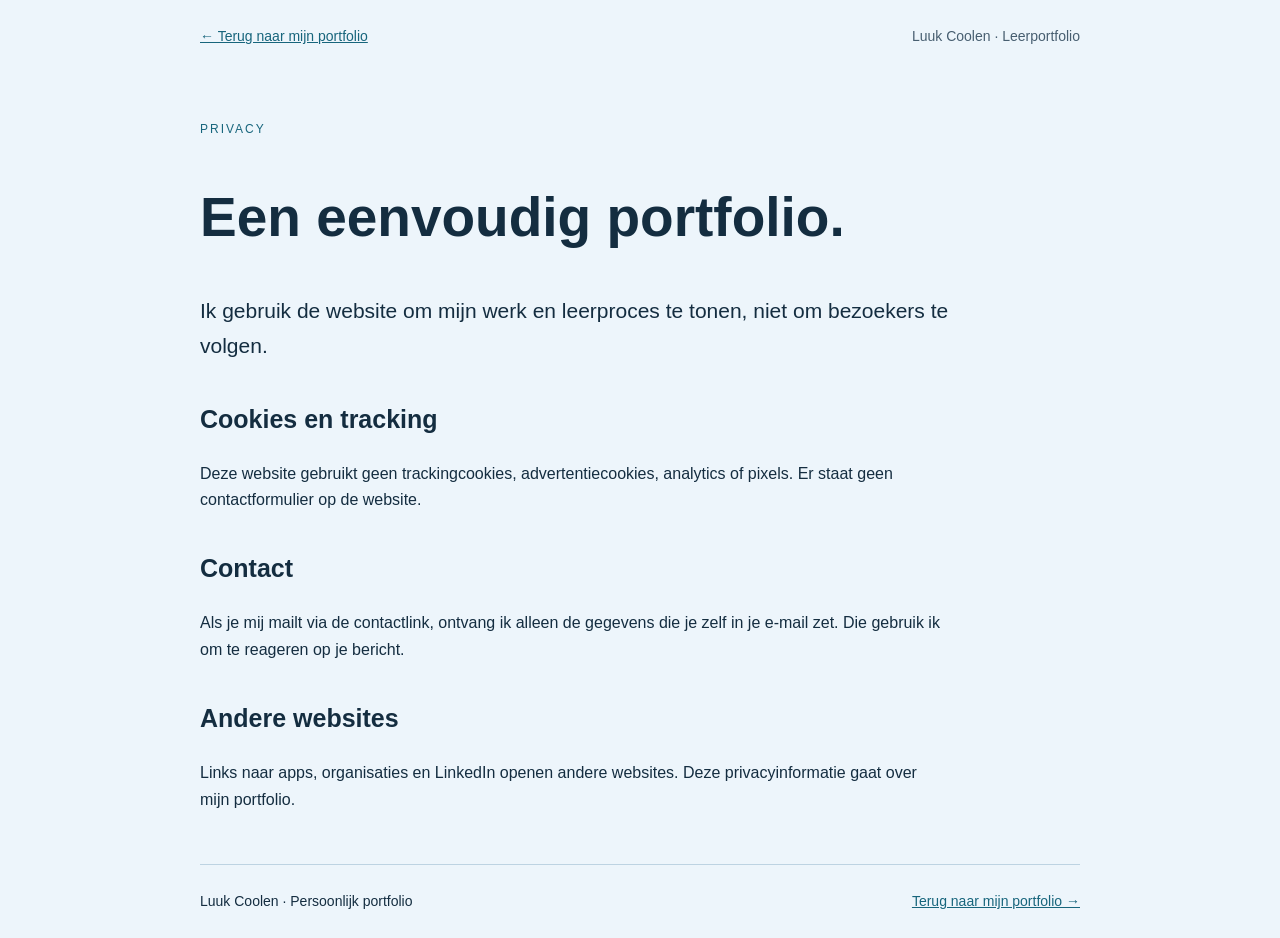
<file: public/privacy.html>
<!doctype html><html lang="nl"><head><meta charset="utf-8"><meta name="viewport" content="width=device-width,initial-scale=1"><title>Privacy — Luuk Coolen</title><meta name="description" content="Privacyinformatie voor het leerportfolio van Luuk Coolen."><link rel="canonical" href="https://luukcoolen.nl/privacy.html"><style>*{box-sizing:border-box}body{margin:0;background:#edf5fb;color:#142d40;font-family:Arial,Helvetica,sans-serif;line-height:1.65}a{color:#17657c}a:focus-visible{outline:2px solid #17657c;outline-offset:5px}.wrap{width:min(880px,calc(100% - 40px));margin:auto}.project-nav,.footer{display:flex;justify-content:space-between;flex-wrap:wrap;gap:15px;padding:25px 0;font-size:14px}.story-section{padding:35px 0}.label{font-size:12px;letter-spacing:2px;text-transform:uppercase;color:#17657c}h1{font-size:clamp(34px,6vw,55px);line-height:1.15}h2{font-size:25px;margin-top:35px}.lead{font-size:21px}.footer{border-top:1px solid #bdd3e2}.project-nav span{color:#475e70}p{max-width:750px}</style></head><body><header class="project-nav wrap"><a href="/">← Terug naar mijn portfolio</a><span>Luuk Coolen · Leerportfolio</span></header><main class="wrap project-story"><section class="story-section"><p class="label">Privacy</p><h1>Een eenvoudig portfolio.</h1><p class="lead">Ik gebruik de website om mijn werk en leerproces te tonen, niet om bezoekers te volgen.</p><h2>Cookies en tracking</h2><p>Deze website gebruikt geen trackingcookies, advertentiecookies, analytics of pixels. Er staat geen contactformulier op de website.</p><h2>Contact</h2><p>Als je mij mailt via de contactlink, ontvang ik alleen de gegevens die je zelf in je e-mail zet. Die gebruik ik om te reageren op je bericht.</p><h2>Andere websites</h2><p>Links naar apps, organisaties en LinkedIn openen andere websites. Deze privacyinformatie gaat over mijn portfolio.</p></section></main><footer class="wrap footer"><span>Luuk Coolen · Persoonlijk portfolio</span><a href="/">Terug naar mijn portfolio →</a></footer></body></html>
</file>
